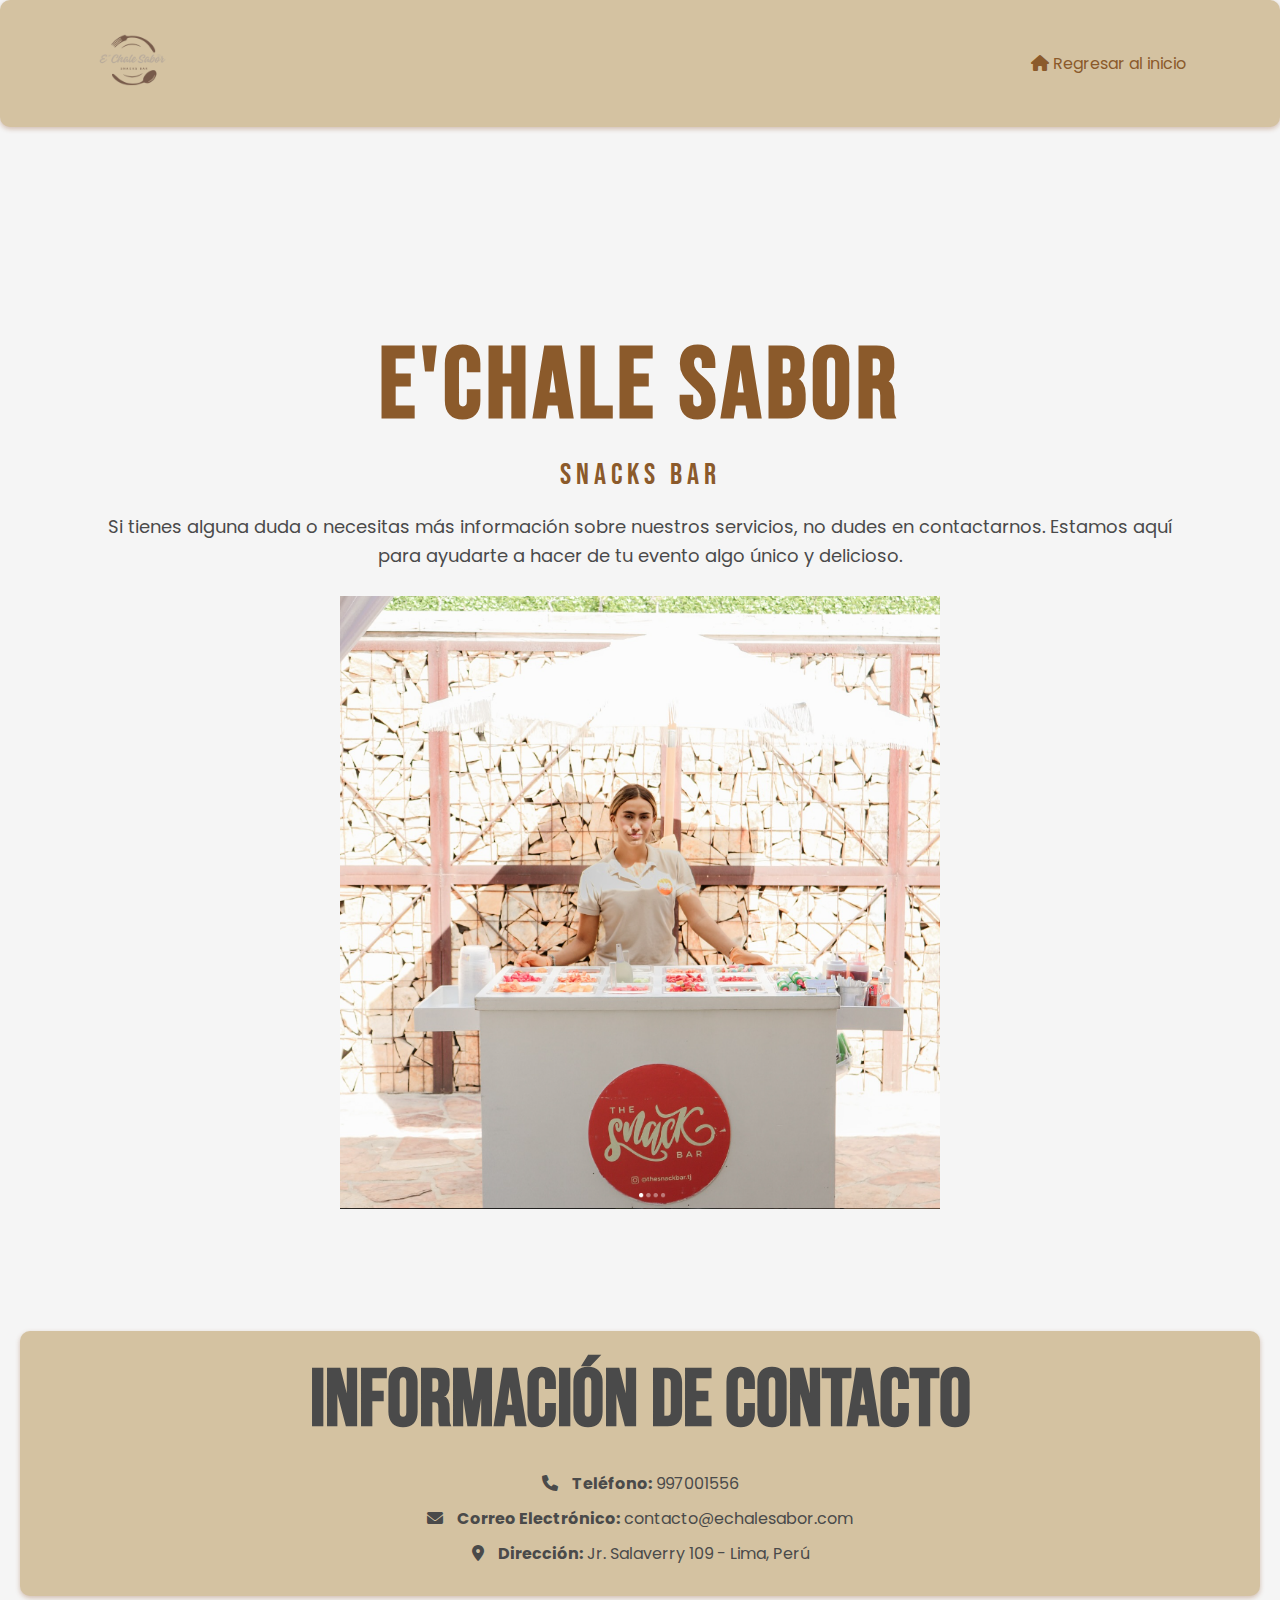
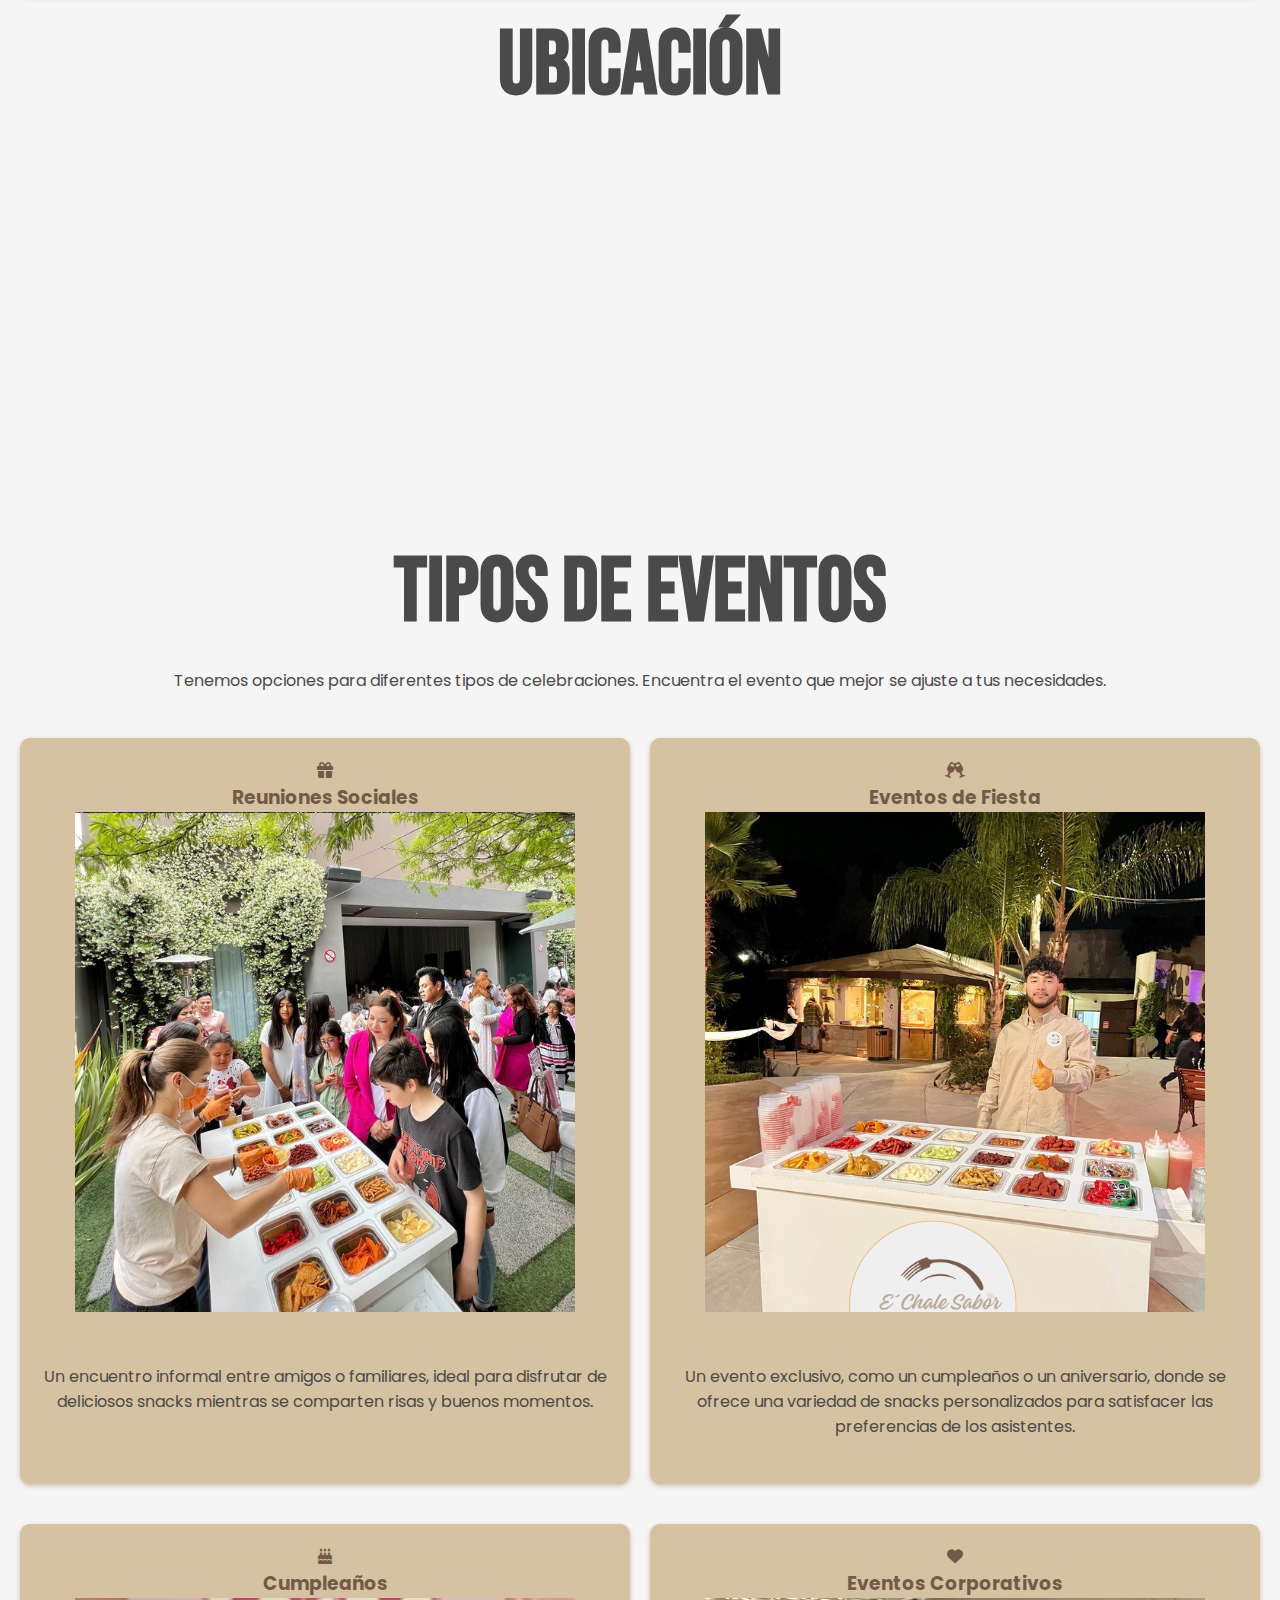
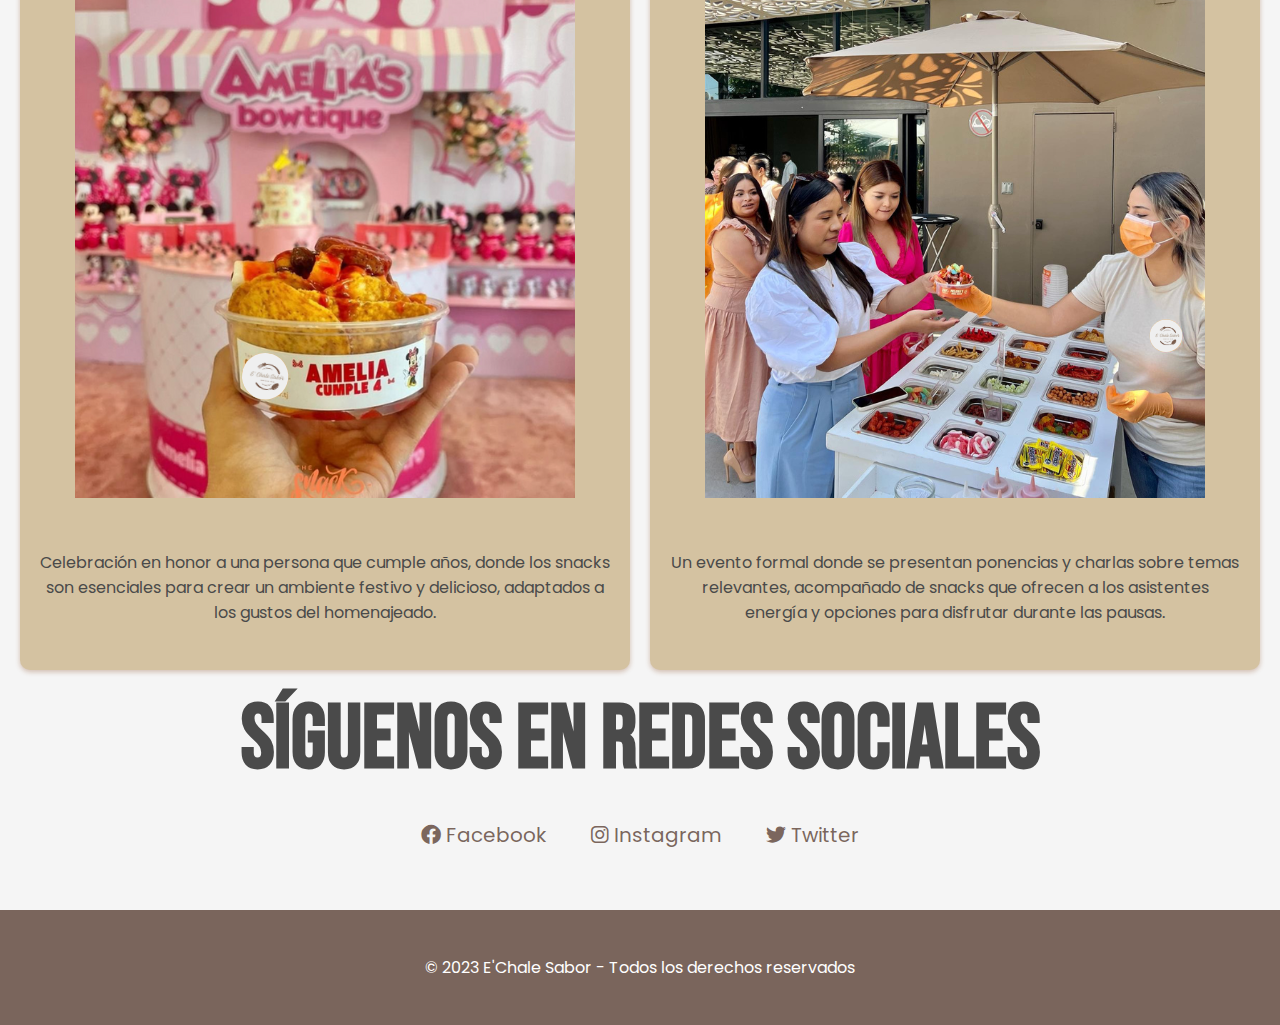
<file: contacto.html>
<!DOCTYPE html>
<html lang="es">
<head>
    <meta charset="UTF-8">
    <meta http-equiv="X-UA-Compatible" content="IE=edge">
    <meta name="viewport" content="width=device-width, initial-scale=1.0">
    <title>E'Chale Sabor</title>
    <link rel="icon" href="img/LOGO_ECHALE_SABOR.png" type="image/x-icon">
    <link rel="stylesheet" href="style.css">
    <link rel="stylesheet" href="https://cdnjs.cloudflare.com/ajax/libs/font-awesome/6.0.0-beta3/css/all.min.css">
</head>
<body>

<header>
    <div class="header-container">
        <a href="/" class="logo">
            <img src="img/LOGO_ECHALE_SABOR.png" alt="Logo E'Chale Sabor">
        </a>
        <nav class="navigation">
            <ul>
                <li><a href="index.html"><i class="fas fa-home"></i> Regresar al inicio</a></li>
            </ul>
        </nav>
    </div>
</header>

<main>
    <section class="header-content container">
        <div class="header-txt">
            <h1>E'Chale Sabor</h1>
            <span>Snacks Bar</span>
            <p>
                Si tienes alguna duda o necesitas más información sobre nuestros servicios, no dudes en contactarnos.
                Estamos aquí para ayudarte a hacer de tu evento algo único y delicioso.
            </p>
            <img src="img/presentacion.png" alt="presentacion"> 
        </div>
    </section>

    <section class="contact-info">
        <h2>Información de Contacto</h2>
        <p><i class="fas fa-phone"></i> <strong>Teléfono:</strong> 997001556</p>
        <p><i class="fas fa-envelope"></i> <strong>Correo Electrónico:</strong> contacto@echalesabor.com</p>
        <p><i class="fas fa-map-marker-alt"></i> <strong>Dirección:</strong> Jr. Salaverry 109 - Lima, Perú</p>
    </section>

    <section id="map" class="map">
        <h2>Ubicación</h2>
        <iframe src="https://www.google.com/maps/embed?pb=!1m18!1m12!1m3!1d3919.012574843016!2d-77.02117168570365!3d-12.046456861825438!2m3!1f0!2f0!3f0!3m2!1i1024!2i768!4f13.1!3m3!1m2!1s0x9105c4b1a2c8b7b7%3A0xa313eb46c448fa66!2sJr.%20Salaverry%20109%2C%20Lima%2C%20Per%C3%BA!5e0!3m2!1ses-419!2sco!4v1695848679001!5m2!1ses-419!2sco" 
                width="600" height="450" style="border:0;" allowfullscreen="" loading="lazy" aria-label="Ubicación de E'Chale Sabor en Google Maps"></iframe>
    </section>

    <section class="events">
        <div class="events-txt">
            <h2>Tipos de Eventos</h2>
            <p>Tenemos opciones para diferentes tipos de celebraciones. Encuentra el evento que mejor se ajuste a tus necesidades.</p>
        </div>

        <div class="events-group">
            <div class="event">
                <i class="fas fa-gift"></i>
                <h3>Reuniones Sociales</h3>
                <img src="img/evento 4.png" alt="Reunión social con snacks" class="welcome-image">
                <p>
                    Un encuentro informal entre amigos o familiares, ideal para disfrutar de deliciosos snacks mientras se comparten risas y buenos momentos.
                </p>
            </div>

            <div class="event">
                <i class="fas fa-glass-cheers"></i>
                <h3>Eventos de Fiesta</h3>
                <img src="img/evento 1.png" alt="Fiesta con snacks" class="welcome-image">
                <p>
                    Un evento exclusivo, como un cumpleaños o un aniversario, donde se ofrece una variedad 
                    de snacks personalizados para satisfacer las preferencias de los asistentes.
                </p>
            </div>
        </div>

        <div class="events-group">
            <div class="event">
                <i class="fas fa-birthday-cake"></i>
                <h3>Cumpleaños</h3>
                <img src="img/evento 6.png" alt="Celebración de cumpleaños con snacks" class="welcome-image">
                <p>
                    Celebración en honor a una persona que cumple años, donde los snacks son esenciales para crear un ambiente festivo y delicioso, 
                    adaptados a los gustos del homenajeado.
                </p>
            </div>

            <div class="event">
                <i class="fas fa-heart"></i>
                <h3>Eventos Corporativos</h3>
                <img src="img/evento 5.png" alt="Evento corporativo con snacks" class="welcome-image">
                <p>
                    Un evento formal donde se presentan ponencias y charlas sobre temas relevantes, 
                    acompañado de snacks que ofrecen a los asistentes energía y opciones para disfrutar durante las pausas.
                </p>
            </div>
        </div>
    </section>

    <section class="social-media">
        <h2>Síguenos en Redes Sociales</h2>
        <a href="https://www.facebook.com" target="_blank" aria-label="Ir a Facebook"><i class="fab fa-facebook"></i> Facebook</a>
        <a href="https://www.instagram.com" target="_blank" aria-label="Ir a Instagram"><i class="fab fa-instagram"></i> Instagram</a>
        <a href="https://www.twitter.com" target="_blank" aria-label="Ir a Twitter"><i class="fab fa-twitter"></i> Twitter</a>
    </section>
</main>

<footer>
    <p>© 2023 E'Chale Sabor - Todos los derechos reservados</p>
</footer>

<style>
@import url('https://fonts.googleapis.com/css2?family=Poppins:wght@100;200;300;400;500;600;700;800;900&display=swap');
@import url('https://fonts.googleapis.com/css2?family=Bebas+Neue&display=swap');

* {
    margin: 0;
    padding: 0;
    box-sizing: border-box;
    text-decoration: none;
    list-style: none;
}

body {
    font-family: 'Poppins', sans-serif;
    background-color: #f5f5f5;
    color: #53372bc2;
    text-align: center;
    padding: 0;
    margin: 0;
}

header {
    background-color: #d4c2a1;
    padding: 10px 5%;
    border-radius: 10px;
    box-shadow: 0 2px 5px #8542164f;
}

header .header-container {
    display: flex;
    justify-content: space-between;
    align-items: center;
}

header .logo img {
    max-height: 100px;
    width: auto;
}

.navigation ul {
    display: flex;
    gap: 20px;
}

.navigation ul li a {
    font-size: 16px;
    color: #8b5a2b;
    padding: 10px;
}

.navigation ul li a:hover {
    text-decoration: underline;
}

main {
    padding: 50px 20px;
}

.header-content {
    text-align: center;
    padding: 50px 20px;
}

.header-txt h1 {
    font-size: 100px;
    letter-spacing: 5px;
    text-transform: uppercase;
    font-family: 'Bebas Neue', cursive;
    color: #8b5a2b;
    margin-bottom: 10px;
}

.header-txt span {
    font-size: 30px;
}

.header-txt p {
    font-size: 18px;
    color: #4a4a4a;
    margin-top: 20px;
}

.header-txt img {
    width: 50%;
    height: auto;
    max-width: 100%;
}

.contact-info, .event {
    margin: 20px 0;
    padding: 20px;
    background-color: #d4c2a1;
    border-radius: 10px;
    box-shadow: 0 2px 5px #8542164f;
}

.contact-info h2 {
    font-size: 80px;
}

.contact-info p {
    font-size: 16px;
    margin: 10px 0;
    word-wrap: break-word;
}

.contact-info i {
    margin-right: 10px;
}

#map iframe {
    width: 100%;
    height: 400px;
    border: 0;
}

.events-group {
    display: flex;
    gap: 20px;
    flex-wrap: wrap;
}

.event {
    flex: 1;
    margin-bottom: 20px;
    text-align: center;
}


.event img {
    max-width: 100%;
    height: auto;
    margin-bottom: 20px;
}

.social-media a {
    display: inline-block;
    margin: 10px 20px;
    font-size: 20px;
    color: #53372bc2;
}

.social-media a:hover {
    color: #d4c2a1;
}

footer {
    background-color: #53372bc2;
    color: #fff;
    padding: 20px;
    text-align: center;
}

footer, footer * {
    color: #ffffff; 
}

@media (max-width: 768px) {
    .header-txt img {
        width: 100%;
        height: auto;
    }
    
    .header-txt h1 {
        font-size: 40px;
    }

    .header-txt span {
        font-size: 20px;
    }

    .events-group {
        flex-direction: column;
        gap: 20px;
    }

    .event {
        flex: 1 1 100%;
        margin-bottom: 20px;
        text-align: center;
    }

    .event img {
        width: 100%;
        max-width: 100%;
        height: auto;
        margin-bottom: 20px;
    }

    main, footer {
        padding: 20px;
    }

    .contact-info p {
        font-size: 14px;
        text-align: center;
    }

    #map iframe {
        width: 100%;
        height: 200px;
    }

    .events {
        padding: 30px 10%;
    }

    .social-media a {
        font-size: 16px;
        margin: 10px 5px;
    }

    .header-container {
        flex-direction: column;
        align-items: center;
    }

    .navigation ul {
        flex-direction: column;
        gap: 10px;
    }
}
</style>

</body>
</html>
</file>
<file: style.css>
@import url('https://fonts.googleapis.com/css2?family=Poppins:wght@100;200;300;400;500;600;700;800;900&display=swap');
@import url('https://fonts.googleapis.com/css2?family=Bebas+Neue&display=swap');

* {
    margin: 0;
    padding: 0;
    box-sizing: border-box;
    text-decoration: none;
    list-style: none;
}

body {
    font-family: "Poppins", sans-serif;
    background-color: #f5f5f5; 
    color: #533725; 
}

.container {
    max-width: 100%; 
    margin: 0 auto;
    padding: 0 20px; 
}

.header {
    background-color: #fff8ea; 
    min-height: 70vh;
    display: flex;
    align-items: center;
    justify-content: center;
    text-align: center;
    position: relative;
    animation: fadeIn 1s ease; 
    padding: 0 20px; 
}

.header-container {
    display: flex;
    justify-content: space-between;
    align-items: center;
    padding: 0 20px;
    flex-direction: row; 
}

.header-left {
    flex: 1;
}

.header-right {
    display: flex;
    align-items: center ;
}

.logo img {

}

.menu {
    position: absolute;
    top: 20px;
    left: 0px;
    right: auto;
    display: flex;
    align-items: center;
    justify-content: flex-end;
    width: 100%;
    padding: 20px;
}

.menu-icono {
    width: 25px;
}

.menu label {
    cursor: pointer;
    display: none;
}

.navbar {
    margin-left: auto;
}

.navbar ul {
    display: flex;
    list-style-type: none;
    margin: 0;
    padding: 0;
}

.navbar ul li {
    margin-left: 10px;
}

.navbar ul li a {
    font-size: 14px;
    padding: 20px;
    color: #6635196e;
    transition: color 0.3s, transform 0.3s;
}

.navbar ul li a:hover {
    color: #c19a6b;
    transform: translateY(-2px);
}

#menu {
    display: none;
}

.header-txt {
    margin-bottom: 45px;
    margin-top: 100px;
    animation: slideInUp 0.5s ease;
}

.header-txt h1, 
.header-txt span {
    font-size: 100px;
    letter-spacing: 5px;
    text-transform: uppercase;
    font-family: 'Bebas Neue', cursive;
    color: #8b5a2b; 
    margin-bottom: 15px;
}

.header-txt span {
    font-size: 25px;
}

.header-txt p {
    color: #4a4a4a; 
    padding: 0 50px;
    margin: 25px 0;
    line-height: 1.6;
}

.btn-1 {
    display: inline-block;
    padding: 11px 25px;
    background-color: #8b5a2b;
    color: #FFFFFF; 
    text-transform: uppercase;
    letter-spacing: 2px;
    font-size: 20px;
    font-family: 'Bebas Neue', cursive;
    margin: 25px 0;
    border: 0;
    border-radius: 5px;
    transition: background-color 0.3s, transform 0.3s;
}

.btn-1:hover {
    background-color: #c19a6b;
    transform: scale(1.05);
}

.header-dir {
    display: flex;
    justify-content: space-between;
    text-align: center;
    margin-top: 20px;
}

.dir h3 {
    font-size: 18px;
}

.dir p {
    font-size: 22px;
    color: #8b5a2b;
    text-transform: uppercase;
}

.welcome {
    display: flex;
    flex-direction: row;
}

.welcome-1 {
    background-image: url(img/LOGO_ECHALE_SABOR.png); 
    background-position: center;
    background-repeat: no-repeat;
    background-size: cover;
    width: 50%;
    animation: slideInLeft 0.5s ease;
    position: relative; 
}

.text-overlay {
    position: absolute; 
    top: 0; 
    left: 0; 
    width: 100%; 
    color: white; 
    padding: 20px; 
    text-align: center;
}

.welcome-2 {
    width: 50%;
    padding: 150px 50px; 
    background-color: #d4c2a1; 
}

.welcome-2 {
    margin: 0;
    padding: 20px;
    background-color: #d4c2a1;
    border-radius: 10px;
    box-shadow: 0 2px 5px #8542164f;
}

h2 {
    font-size: 90px;
    line-height: 100px;
    color: #4a4a4a; 
    text-transform: uppercase;
    font-family: 'Bebas Neue', cursive;
    margin-bottom: 20px;
}

p {
    font-size: 16px;
    color: #4a4a4a; 
    margin: 25px 0;
}

.services {
    padding: 100px 0; 
    text-align: center;
}

.services-txt {
    display: flex;
    flex-direction: column;
    align-items: center;
}

hr {
    border: 1px solid #c19a6b; 
    width: 80px;
}

.services-txt p {
    padding: 50px 20px; 
}

.service-group {
    display: flex;
    justify-content: space-between;
    flex-wrap: wrap;
    margin: 45px 0;
}

.services-1 {
    background-color: rgba(139, 89, 43, 0.69); 
    padding: 35px 25px;
    margin: 10px;
    border-radius: 15px;
    flex: 1 1 300px;
    transition: transform 0.3s;
}

.services-1:hover {
    transform: translateY(-5px);
}

.services-1 img {
    max-width: 100%; 
    height: auto; 
    margin-bottom: 15px;
}

.services-1 h3 {
    font-size: 25px;
    color: #FFFFFF; 
}

.prices {
    display: flex;
    flex-wrap: wrap;
}

.prices-1 {
    width: 50%;
    padding: 150px 50px;
    background-color: #d4c2a1; 
}

table {
    margin: 40px 0;
    width: 100%;
    text-align: left;
    border-collapse: collapse;
}

tr {
    border-bottom: 1px solid #afafaf;
    transition: background-color 0.3s;
}

tr:hover {
    background-color: rgba(139, 89, 43, 0.1);
}

th {
    color: #4a4a4a; 
    padding-bottom: 15px;
}

td {
    color: #8b592b9c; 
}

.prices-2 {
    background-image: url(img/lista.png); 
    background-position: center;
    background-repeat: no-repeat;
    background-size: cover;
    width: 50%;
    animation: slideInLeft 0.5s ease;
    position: relative; 
}

.prices-2 .text-overlay {
    position: absolute; 
    top: 0; 
    left: 0; 
    width: 100%; 
    height: 100%; 
    color: white; 
    padding: 20px;
    display: flex;
    flex-direction: column;
    justify-content: center;
    text-align: center; 
    background-color: rgba(0, 0, 0, 0.4);
}

.prices-2 h2 {
    font-size: 60px;
    line-height: 70px;
    color: #fff;
    font-family: 'Bebas Neue', cursive;
    margin-bottom: 20px;
}

.prices-2 p {
    font-size: 18px;
    color: #fff;
    padding: 10px;
    line-height: 1.6;
}

.contacto {
    padding: 100px 0; 
    text-align: center;
}

.contacto-container {
    max-width: 600px;
    margin: 0 auto;
}

form {
    display: flex;
    flex-direction: column;
    align-items: center;
}

label {
    margin-bottom: 5px; 
    font-weight: bold;
}

input, textarea {
    margin: 5px;
    padding: 15px;
    width: 100%; 
    max-width: 400px; 
    background-color: #e2dbccf1; 
    border: 1px solid #8b5a2b; 
    outline: none;
    border-radius: 10px;
    color: #2b2a2a; 
    font-size: 14px;   
    transition: border-color 0.3s;
}

input:focus, textarea:focus {
    border-color: #c19a6b;
}

textarea {
    height: 100px; 
}

footer {
    text-align: center;
    padding: 20px;
    background-color: #53372bc2;
    color: #fff;
}

footer, footer * {
    color: #ffffff; 
}

@keyframes fadeIn {
    from {
        opacity: 0;
    }
    to {
        opacity: 1;
    }
}

@keyframes slideInUp {
    from {
        transform: translateY(50px);
        opacity: 0;
    }
    to {
        transform: translateY(0);
        opacity: 1;
    }
}

@keyframes slideInLeft {
    from {
        transform: translateX(-50px);
        opacity: 0;
    }
    to {
        transform: translateX(0);
        opacity: 1;
    }
}

@media (max-width: 768px) {
    .header-container {
        flex-direction: column; 
        text-align: center;
    }

    .header-left, .header-right {
        flex: none;
    }

    .header-txt h1, .header-txt span {
        font-size: 50px;
    }

    .header-dir {
        flex-direction: column; 
        text-align: center;
    }

    .welcome {
        flex-direction: column; 
        align-items: center;
    }

    .welcome-1 {
        width: 100%; 
        height: 300px;
        background-size: cover;
    }

    .welcome-2 {
        width: 100%;
        padding: 50px 20px;
    }

    .services {
        padding: 50px 20px; 
    }

    .service-group {
        flex-direction: column; 
        align-items: center;
    }

    .prices {
        flex-direction: column; 
    }

    .prices-1, .prices-2 {
        width: 100%; 
        padding: 20px; 
    }

    .prices-2 {
        height: 300px;
        background-size: cover;
        background-position: top; 
        display: flex;
        align-items: flex-start;
    }

    .contacto {
        padding: 50px 20px; 
    }
}
</file>
